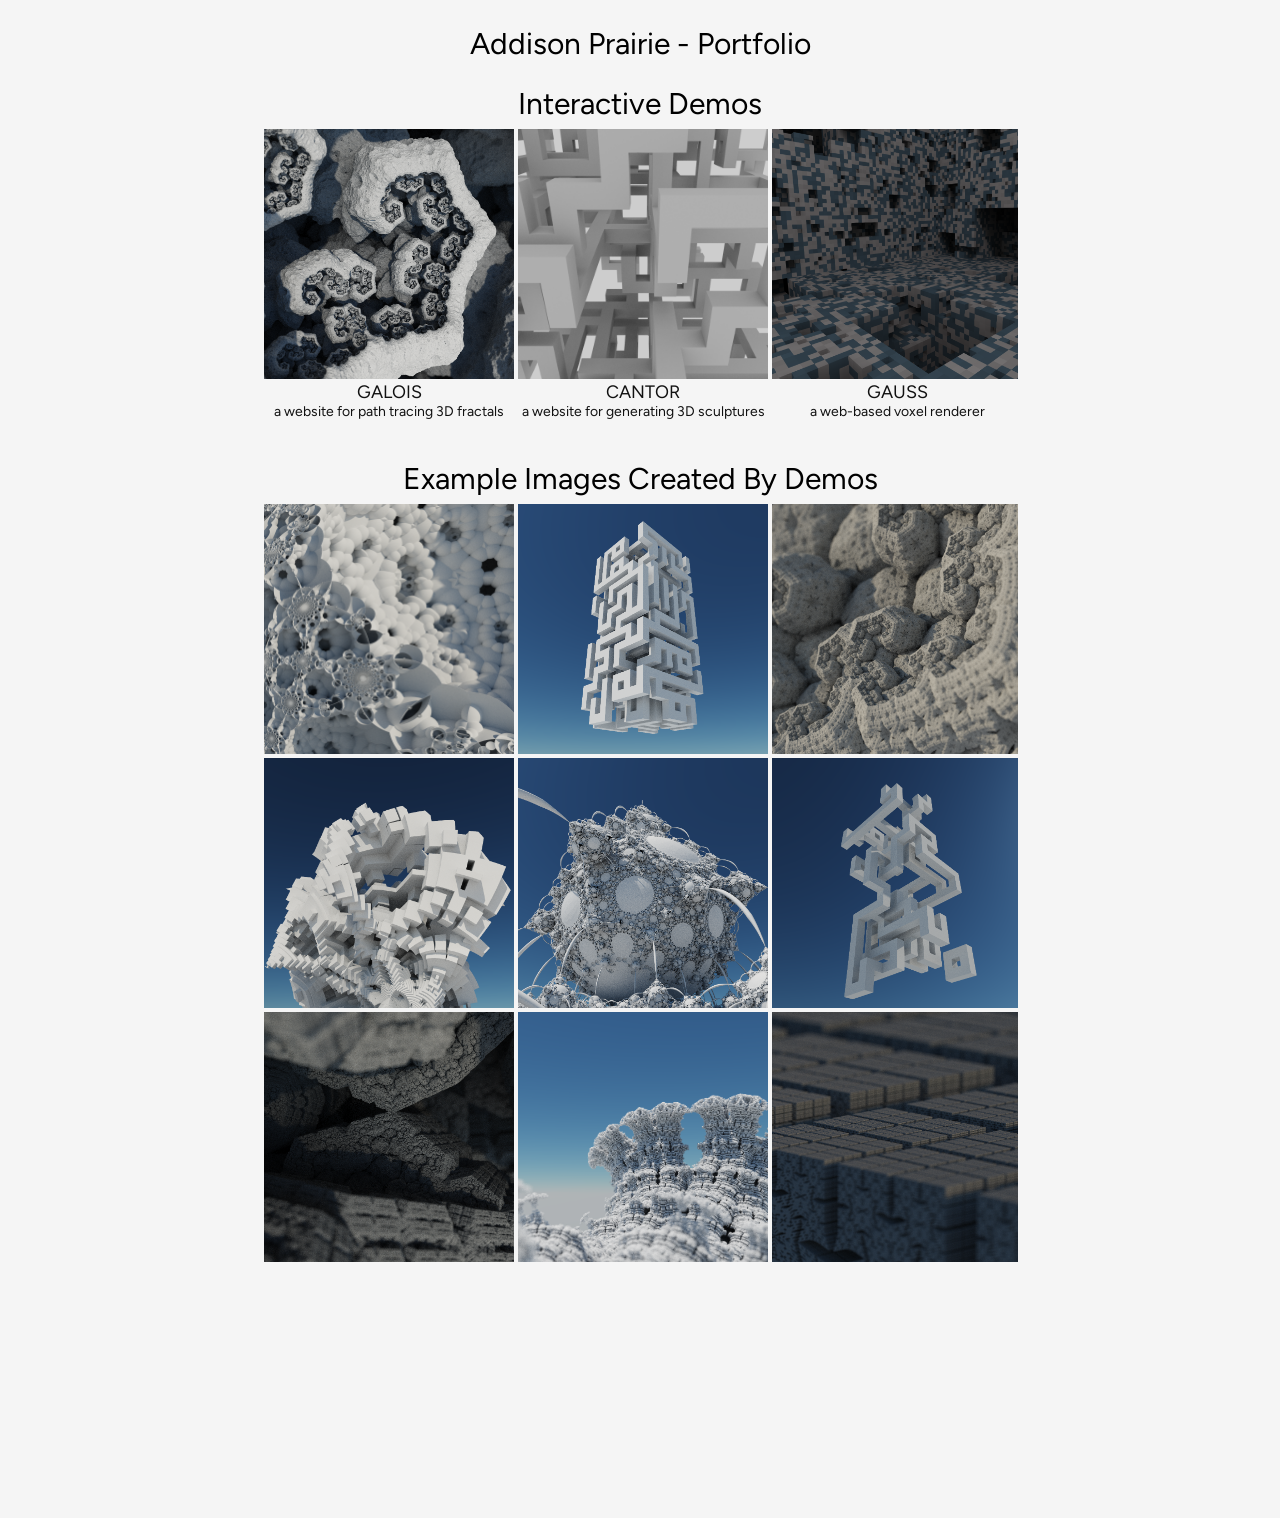
<file: index.html>
<html>
    <head>
        <script src="home.js"></script>
        <link rel="stylesheet" href="https://fonts.googleapis.com/css?family=Figtree">
        <title>Home - Addison Prairie </title>
        <style>
            body {
                padding: 0px;
                margin: 0px;
                font-family: "Figtree";
                background-color: whitesmoke;
            }
            .header {
                width: 100%;
                height: 100px;
                padding: 0px;
                margin: 0px;
                background-color: red;
            }
            .article {
                margin: 2px 2px;
                -webkit-filter: brightness(100%);
                overflow: hidden;
                transform-origin: .5 .5;
                -webkit-transition: all .5s ease;
                -moz-transition: all .5s ease;
                -o-transition: all .5s ease;
                -ms-transition: all .5s ease;
                transition: all .5s ease;
                width: 250px;
                height: 250px;
                z-index: 0;
            }
            .article > img {
                width: 250px;
                height: 250px;
                overflow: hidden;
                transform-origin: .5 .5;
                -webkit-transition: all .3s ease;
                -moz-transition: all .3s ease;
                -o-transition: all .3s ease;
                -ms-transition: all .3s ease;
                transition: all .3s ease;
                z-index: 0;
            }
            .article:hover > img {
                transform: scale(1.1);
                -webkit-filter: brightness(60%);
            }
            .article > div {
                font-size: 20px;
                padding: 0;
                margin: 0;
                z-index: 2;
                position: absolute;
                top: 50%;
                left: 50%;
                transform: translate(-50%, -50%);
                color: white;
                display: none;
            }
            .article:hover div {
                display: inline;
                cursor: context-menu;
            }

            .article > div > .Title {
                text-align: center;
                margin: 0px;
                padding: 0px;
                font-size: 40px;

            }
            .article > div > .Desc {
                text-align: center;
                margin: 0px;
                padding: 0px;
                font-size: 18px;
                /*delete to fix*/ display: none;
            }
            .gallery {
                margin: 2px 2px;
                -webkit-filter: brightness(100%);
                overflow: hidden;
                transform-origin: .5 .5;
                -webkit-transition: all .5s ease;
                -moz-transition: all .5s ease;
                -o-transition: all .5s ease;
                -ms-transition: all .5s ease;
                transition: all .5s ease;
                width: 250px;
                height: 250px;
                z-index: 0;
            }
            .gallery > img {
                width: 250px;
                height: 250px;
                overflow: hidden;
                transform-origin: .5 .5;
                -webkit-transition: all .3s ease;
                -moz-transition: all .3s ease;
                -o-transition: all .3s ease;
                -ms-transition: all .3s ease;
                transition: all .3s ease;
                z-index: 0;
            }
            .gallery:hover > img {
                transform: scale(1.03);
                -webkit-filter: brightness(90%);
            }
        </style>
    </head>
    <body>
        <div style="width: 100%; height: 50px;">
            <p style="text-align: center; font-size: 30px;  margin: 25px auto">Addison Prairie - Portfolio</p>
        </div>
        <div style="margin: 10px auto 5px auto; width: 756; padding: 0px 0px 0px 0px">
            <p style="padding: 0px; margin: 0px; font-size: 30px; text-align: center;">Interactive Demos</p>
        </div>
        <div style="margin: 0px auto 0px auto; width: 756; display: grid; grid-template-columns: auto auto auto; gap: 0px; overflow: hidden;">
            <a class="article" href="/sdf/sdf.html">
                <div>
                    <p class="Title">
                        GALOIS
                    </p>
                    <p class="Desc">
                        a site for path tracing 3D fractals
                    </p>
                </div>
                <image src="/source/spiral1.png" data-speed="2500" data-values="spiral1.png;cracks.png;brocolli.png"></image>
            </a>
            <a class="article" href="wfc/wfc.html">
                <div>
                    <p class="Title">
                        CANTOR
                    </p>
                    <p class="Desc">
                        a site for generating 3D sculptures
                    </p>
                </div>
                <image src="/source/pipes1.png" data-speed="2500" data-values="spiral1.png;cracks.png;brocolli.png"></image>
            </a>
            <a class="article" href="vox/vox.html">
                <div>
                    <p class="Title">
                        GAUSS
                    </p>
                    <p class="Desc">
                        a web-based voxel renderer
                    </p>
                </div>
                <image src="/source/vox3.png" data-speed="2500" data-values="spiral1.png;cracks.png;brocolli.png"></image>
            </a>
            <a href="sdf/sdf.html" style="text-decoration: none;">
                <div>
                    <p style="color: #111111; text-align: center; font-size: 18px; margin: 0px">
                        GALOIS
                    </p>
                    <p style="color: #111111; text-align: center; font-size: 14px; margin: 0px">
                        a website for path tracing 3D fractals
                    </p>
                </div>
            </a>
            <a href="wfc/wfc.html" style="text-decoration: none;">
                <div>
                    <p style="color: #111111; text-align: center; font-size: 18px; margin: 0px">
                        CANTOR
                    </p>
                    <p style="color: #111111; text-align: center; font-size: 14px; margin: 0px">
                        a website for generating 3D sculptures
                    </p>
                </div>
            </a>
            <a href="vox/vox.html" style="text-decoration: none;">
                <div>
                    <p style="color: #111111; text-align: center; font-size: 18px; margin: 0px">
                        GAUSS
                    </p>
                    <p style="color: #111111; text-align: center; font-size: 14px; margin: 0px">
                        a web-based voxel renderer
                    </p>
                </div>
            </a>
            
        </div>
        <div style="width: 100%; height: 30px"></div>
        <div style="margin: 10px auto 5px auto; width: 750px">
            <p style="padding: 0px; margin: 0px; font-size: 30px; text-align: center;">Example Images Created By Demos</p>
        </div>
        <div style="margin: 0px auto 0px auto; width: 756; display: grid; grid-template-columns: auto auto auto; gap: 0px; overflow: hidden; gap: 0px;">
            <div class="gallery">
                <image src="/source/circle1.png" data-speed="2500" data-values="spiral1.png;cracks.png;brocolli.png"></image>
            </div>
            <div class="gallery">
                <image src="/source/wfc-88160.png" data-speed="2500" data-values="spiral1.png;cracks.png;brocolli.png"></image>
            </div>
            <div class="gallery">
                <image src="/source/cloth1.png" data-speed="2500" data-values="spiral1.png;cracks.png;brocolli.png"></image>
            </div>
            <div class="gallery">
                <image src="/source/cubes1.png" data-speed="2500" data-values="spiral1.png;cracks.png;brocolli.png"></image>
            </div>
            <div class="gallery">
                <image src="/source/spudssquare1.png" data-speed="2500" data-values="spiral1.png;cracks.png;brocolli.png"></image>
            </div>
            <div class="gallery">
                <image src="/source/wfc-8816.9.png" data-speed="2500" data-values="spiral1.png;cracks.png;brocolli.png"></image>
            </div>
            <div class="gallery">
                <image src="/source/pyramid2.png" data-speed="2500" data-values="spiral1.png;cracks.png;brocolli.png"></image>
            </div>
            <div class="gallery">
                <image src="/source/toes1.png" data-speed="2500" data-values="spiral1.png;cracks.png;brocolli.png"></image>
            </div>
            <div class="gallery">
                <image src="/source/squares1.png" data-speed="2500" data-values="spiral1.png;cracks.png;brocolli.png"></image>
            </div>
            <div class="gallery">
            </div>
            <div class="gallery">
            </div>
        </div>
    </body>
</html>
</file>
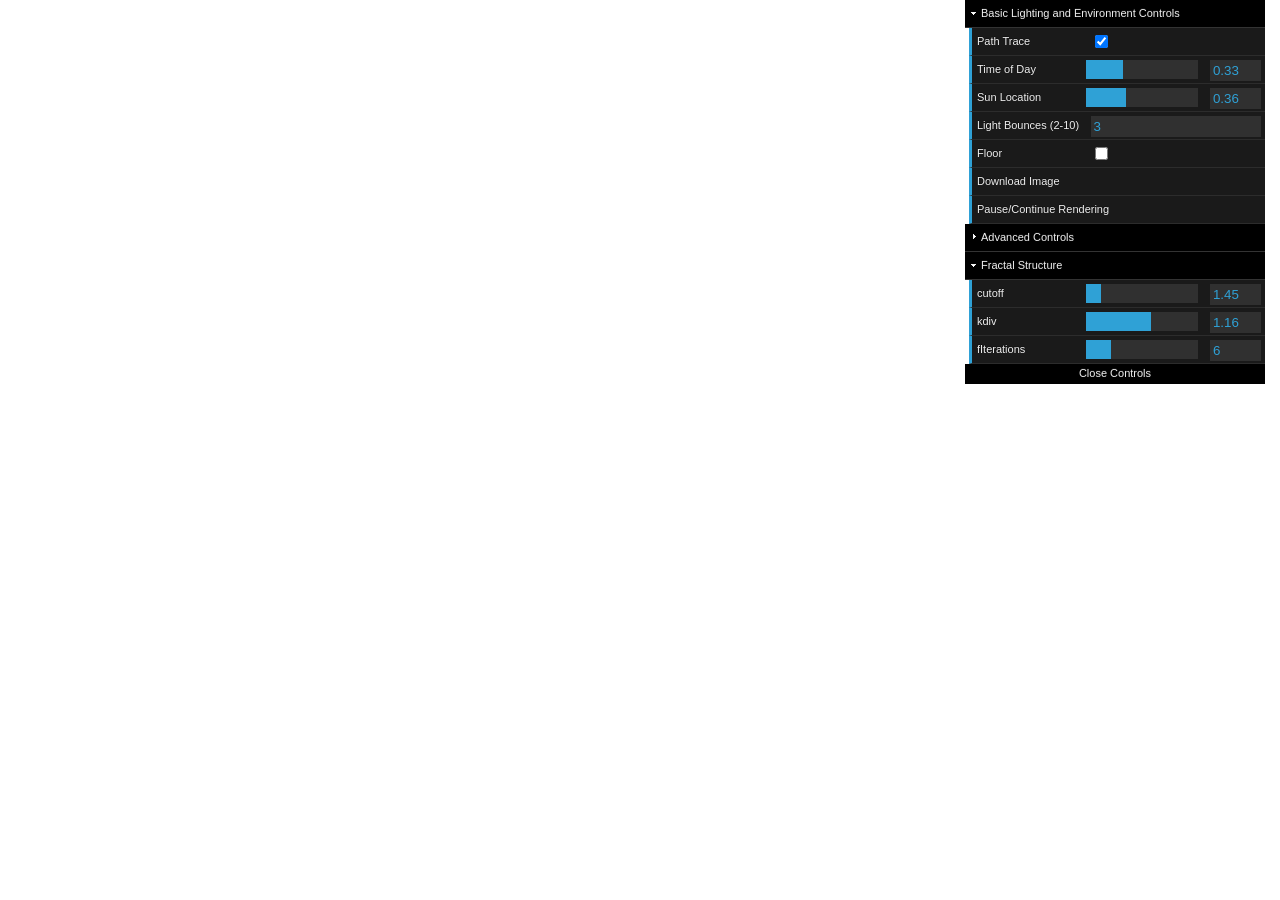
<file: sdf/demo/index.html>
<html>
    <head>
        <meta http-equiv="origin-trial" content="AprS44Sw1TUbB3Fj7lKu9VBlmNlZvuigaauVzcaB0FQr9iosAr54Z/6ngIeNgPBnXgLb1GaheZRSNlaiGm82vgAAAABpeyJvcmlnaW4iOiJodHRwczovL3d3dy5hZGRpc29ucHJhaXJpZS5jb206NDQzIiwiZmVhdHVyZSI6IldlYkdQVSIsImV4cGlyeSI6MTY3NTIwOTU5OSwiaXNTdWJkb21haW4iOnRydWV9">
        <script src="scripts/DAT/dat.gui.min.js"></script>
        <script src="scripts/codemirror/codemirror.js"></script>
        <script src="scripts/codemirror/simple.js"></script>
        <script src="scripts/codemirror/wgsl.js"></script>
        <script src="scripts/input/input.js"></script>
        <script src="scripts/canvas/canvas.js"></script>
        <script src="scripts/gpu/gpu.js"></script>
        <script src="scripts/main.js"></script>
        <link rel="stylesheet" href="codemirror.css" />
        <style>
            body {
                background-color: white;
                margin: 0px;
                z-index: 0;
            }
            canvas {
                width: 100%;
                height: 100%;
                margin: 0px;
                z-index: -1;
            }
            .modal {
                left: 0;
                top: 0;
                position: fixed;
                width: 100%;
                height: 100%;
                z-index: 0;
                background-color: rgba(0, 0, 0, .4);
            }
            #code {
                width: 60%;
                height: 90%;
                position: absolute;
                top: 50%;
                left: 50%;
                
                -ms-transform: translate(-50%, -50%);
                transform: translate(-50%, -50%);   
            }
            .depth {
                position: absolute;
                left: 0;
                top: 0;
                background-color: white;
                z-index: 2;
                margin: 0;
                padding: 0;
            }
            
        </style>
    </head>
    <body>
        <canvas id="canvas"></canvas>
        <p class="depth"></p>
        <div class="modal">
            <div id="code">
            </div>
        </div>
    </body>
</html>
</file>
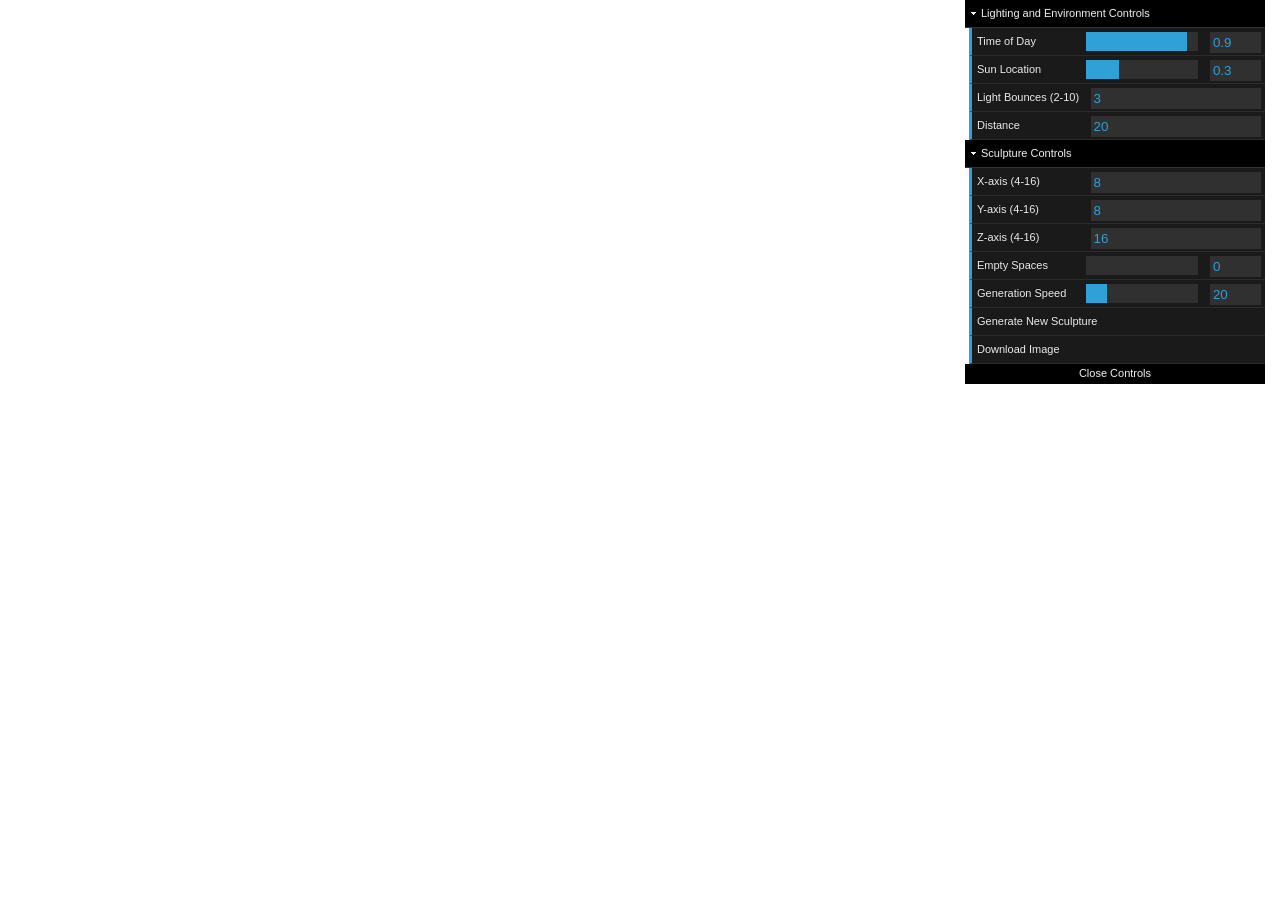
<file: wfc/demo/index.html>
<html>
    <head>
        <meta http-equiv="origin-trial" content="AprS44Sw1TUbB3Fj7lKu9VBlmNlZvuigaauVzcaB0FQr9iosAr54Z/6ngIeNgPBnXgLb1GaheZRSNlaiGm82vgAAAABpeyJvcmlnaW4iOiJodHRwczovL3d3dy5hZGRpc29ucHJhaXJpZS5jb206NDQzIiwiZmVhdHVyZSI6IldlYkdQVSIsImV4cGlyeSI6MTY3NTIwOTU5OSwiaXNTdWJkb21haW4iOnRydWV9">
        <script src="scripts/DAT/dat.gui.min.js"></script>
        <script src="scripts/input/input.js"></script>
        <script src="scripts/canvas/canvas.js"></script>
        <script src="scripts/gpu/gpu.js"></script>
        <script src="scripts/main.js"></script>
        <style>
            body {
                background-color: white;
                margin: 0px;
                z-index: 0;
            }
            canvas {
                width: 100%;
                height: 100%;
                margin: 0px;
                z-index: -1;
            }
            .modal {
                left: 0;
                top: 0;
                position: fixed;
                width: 100%;
                height: 100%;
                z-index: 0;
                background-color: rgba(0, 0, 0, .4);
            }
            #code {
                width: 60%;
                height: 90%;
                position: absolute;
                top: 50%;
                left: 50%;
                
                -ms-transform: translate(-50%, -50%);
                transform: translate(-50%, -50%);   
            }
            .depth {
                position: absolute;
                left: 0;
                top: 0;
                background-color: white;
                z-index: 2;
                margin: 0;
                padding: 0;
            }
            
        </style>
    </head>
    <body>
        <canvas id="canvas"></canvas>
    </body>
</html>
</file>
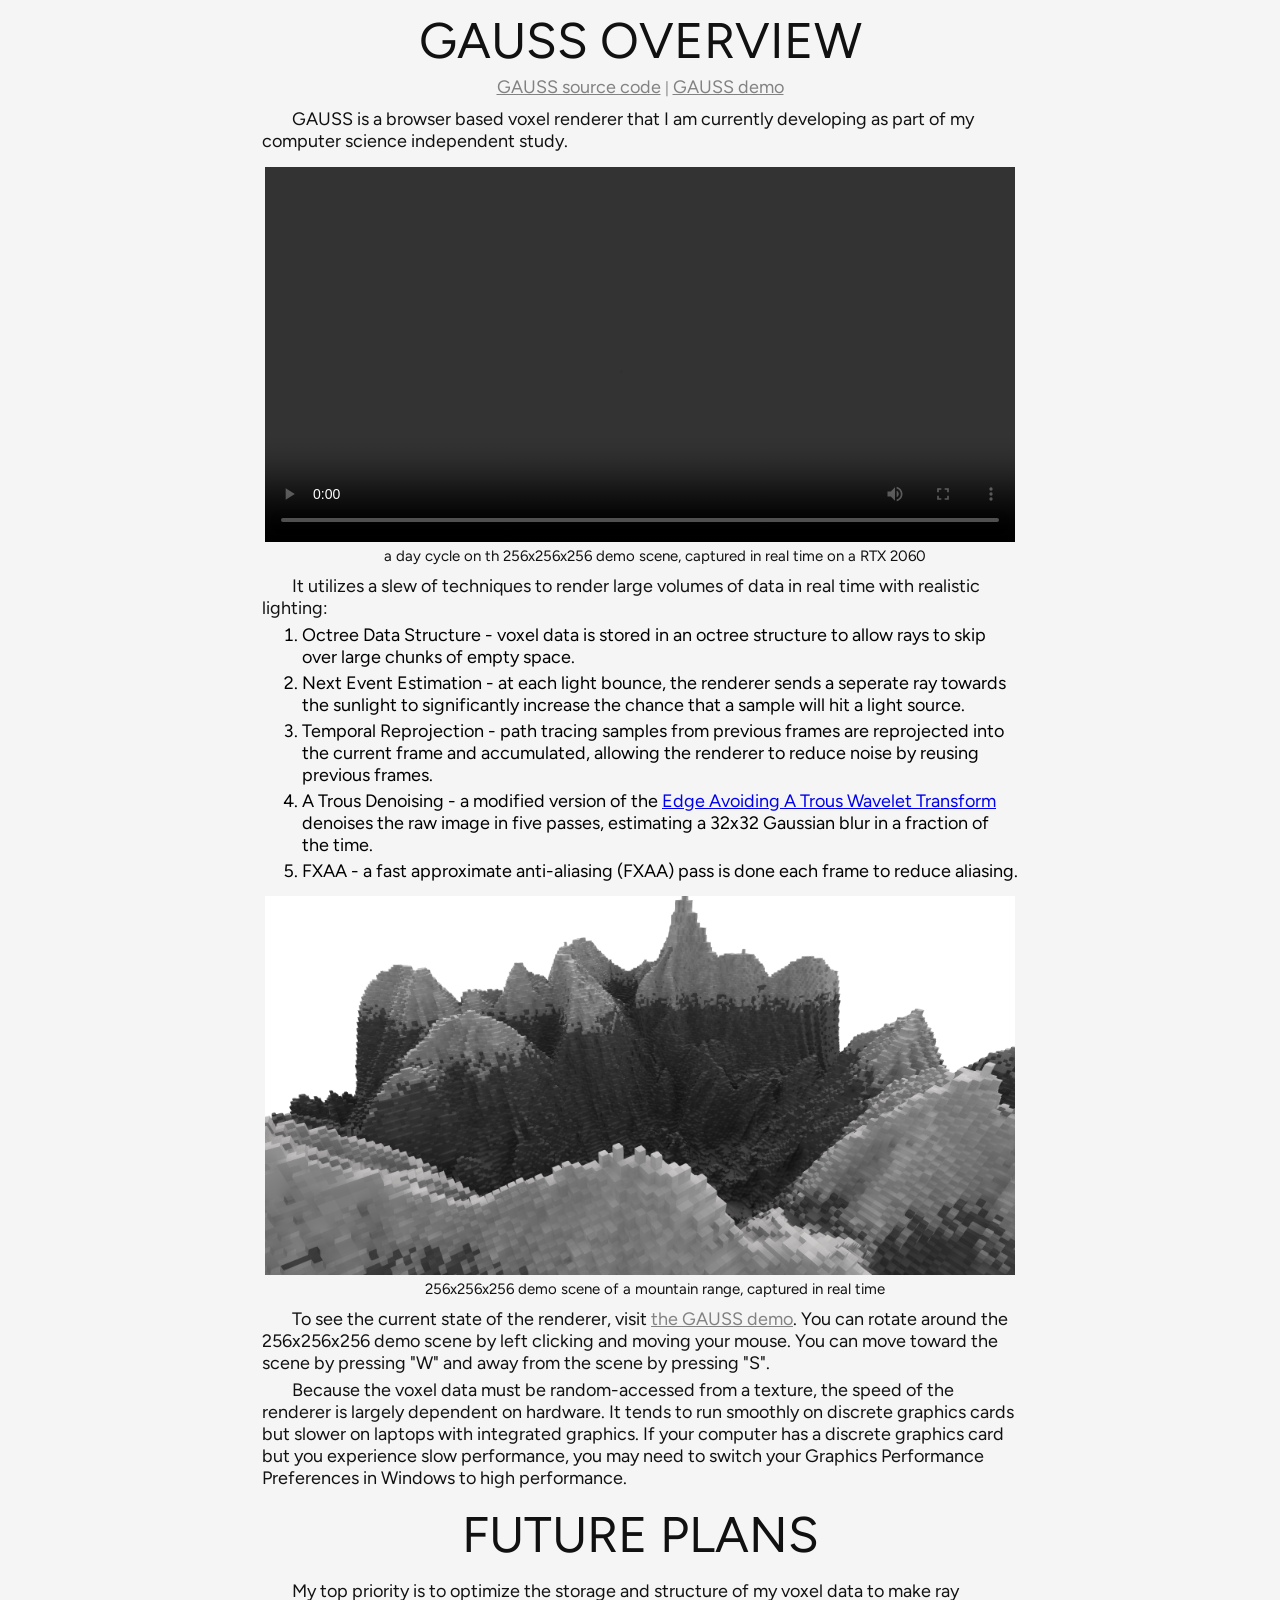
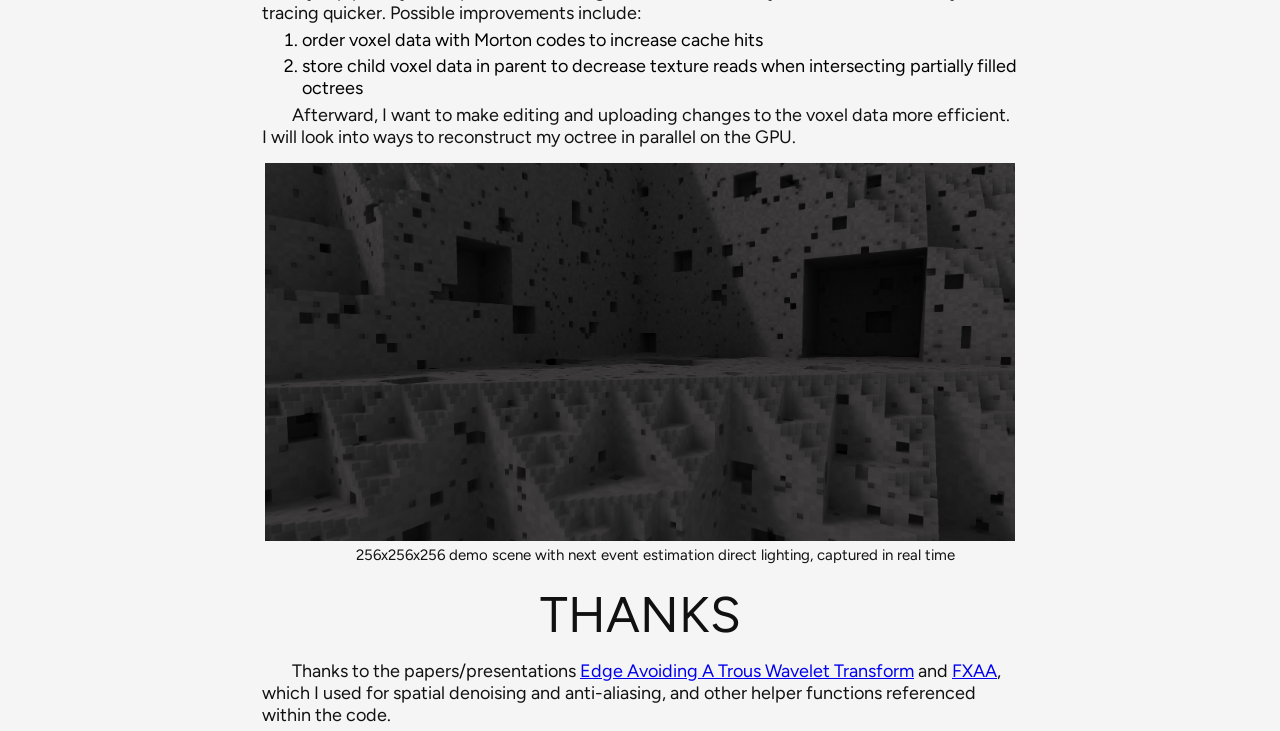
<file: vox/vox.html>
<html>
    <head>
        <link rel="stylesheet" href="https://fonts.googleapis.com/css?family=Figtree">
        <title>GAUSS - Addison Prairie </title>
        <style>
            body {
                padding: 0px;
                margin: 0px;
                font-family: "Figtree";
                background-color: whitesmoke;
            }
            p {
                padding: 0px;
                margin: 5px 0px;
                font-size: 18px;
                text-indent: 30px;
                color: #111111;
            }
            .comment {
                text-align: center;
                font-size: 15px;
                margin: 4px 0px 10px 0px;
            }

            .step-name {
                text-indent: 0px;
                font-size: 30px;
                margin: 10px 0px;
                text-align: center;
            }

            .step-description {
                font-size: 18px;
            }
            ol, ul {
                font-size: 18px;
            }
            li {
                margin: 4px 0px;
            }
            .code {

                background-color: rgb(216, 216, 216);
                margin: 10px;
                padding: 10px;
            }
            a {
                font-size: 18px;
            }
        </style>
    </head>
    <body>
        <div style="margin: 10px auto 5px auto; width: 756px">
            <p style="padding: 0px; margin: 0px; font-size: 50px; text-align: center; color: #111111; text-indent: 0px">GAUSS OVERVIEW</p>
            <div style="height: 5px; width: 75px"></div>
            <p style="color: #828282; padding: 0px; margin: 0px; font-size: 15px; text-align: center; text-indent: 0px">
            <a href="https://github.com/AddisonPrairie/AddisonPrairie/tree/main/vox/demo" style="color: #828282">GAUSS source code</a> | <a href="/vox/demo/index.html" style="color: #828282">GAUSS demo</a></p>
            <div style="height: 5px; width: 75px"></div>
            
            <p>
                GAUSS is a browser based voxel renderer that I am currently developing as part of my computer science independent study.
            </p>

            <video width="750px" preload="auto" loop="true" autoplay="true" controls style="margin: 10px 3px 1px 3px; padding: 0px">
                <source src="/videos/voxdaycycle.mp4" type="video/mp4">
            </video>
            <p class="comment">a day cycle on th 256x256x256 demo scene, captured in real time on a RTX 2060</p>

            
            <p>
                It utilizes a slew of techniques to render large volumes of data in real time with realistic lighting:
            </p>

            <ul style="margin: 0px; list-style-type: bullet">
                <li>Octree Data Structure - voxel data is stored in an octree structure to allow rays to skip over large chunks of empty space.</li>
                <li>Next Event Estimation - at each light bounce, the renderer sends a seperate ray towards the sunlight to significantly increase the chance that a sample will hit a light source.</li>
                <li>Temporal Reprojection - path tracing samples from previous frames are reprojected into the current frame and accumulated, allowing the renderer to reduce noise by reusing previous frames.</li>
                <li>A Trous Denoising - a modified version of the <a href="https://jo.dreggn.org/home/2010_atrous.pdf">Edge Avoiding A Trous Wavelet Transform</a> denoises the raw image in five passes, estimating a 32x32 Gaussian blur in a fraction of the time.</li>
                <li>FXAA - a fast approximate anti-aliasing (FXAA) pass is done each frame to reduce aliasing.</li>
            </ul>

            <image width="750px" style="margin: 10px 3px 1px 3px; padding: 0px" src="/source/mountainvox1.png"></image>
            <p class="comment">256x256x256 demo scene of a mountain range, captured in real time</p>
            
            <p>
                To see the current state of the renderer, visit <a href="/vox/demo/index.html" style="color: #828282">the GAUSS demo</a>. You can rotate around the 256x256x256 demo scene by left clicking and moving your mouse. You can move toward the scene by pressing "W" and away from the scene by pressing "S". 
            </p>
            <p> 
                Because the voxel data must be random-accessed from a texture, the speed of the renderer is largely dependent on hardware. It tends to run smoothly on discrete graphics cards but slower on laptops with integrated graphics. If your computer has a discrete graphics card but you experience slow performance, you may need to switch your Graphics Performance Preferences in Windows to high performance.
            </p>


            <div style="width: 100%; height: 10px"></div> 

            <p style="padding: 0px; margin: 0px; font-size: 50px; text-align: center; color: #111111; text-indent: 0px">FUTURE PLANS</p>
    
            <div style="width: 100%; height: 10px"></div>

            <p>
                My top priority is to optimize the storage and structure of my voxel data to make ray tracing quicker. Possible improvements include:
            </p>

            <ul style="margin: 0px; list-style-type: bullet">
                <li>order voxel data with Morton codes to increase cache hits</li>
                <li>store child voxel data in parent to decrease texture reads when intersecting partially filled octrees</li>
            </ul>

            <p>
                Afterward, I want to make editing and uploading changes to the voxel data more efficient. I will look into ways to reconstruct my octree in parallel on the GPU.
            </p>

            
            <image width="750px" style="margin: 10px 3px 1px 3px; padding: 0px" src="/source/sierpenskivox1.png"></image>
            <p class="comment">256x256x256 demo scene with next event estimation direct lighting, captured in real time</p>

        <div style="width: 100%; height: 10px"></div> 

        <p style="padding: 0px; margin: 0px; font-size: 50px; text-align: center; color: #111111; text-indent: 0px">THANKS</p>

        <div style="width: 100%; height: 10px"></div>

        <p style="font-size: 18px">
            Thanks to the papers/presentations <a href="https://jo.dreggn.org/home/2010_atrous.pdf">Edge Avoiding A Trous Wavelet Transform</a> and <a href="https://developer.download.nvidia.com/assets/gamedev/files/sdk/11/FXAA_WhitePaper.pdf">FXAA</a>, which I used for spatial denoising and anti-aliasing, and other helper functions referenced within the code.
        </p>

        </div>
    </body>
</html>
</file>
<file: sdf/demo/codemirror.css>
/* BASICS */

.CodeMirror {
    /* Set height, width, borders, and global font properties here */
    font-family: monospace;
    height: 100%;
    color: rgb(255, 254, 254);
    direction: ltr;
  }
  
  /* PADDING */
  
  .CodeMirror-lines {
    padding: 4px 0; /* Vertical padding around content */
  }
  .CodeMirror pre.CodeMirror-line,
  .CodeMirror pre.CodeMirror-line-like {
    padding: 0 4px; /* Horizontal padding of content */
  }
  
  .CodeMirror-scrollbar-filler, .CodeMirror-gutter-filler {
    background-color: white; /* The little square between H and V scrollbars */
  }
  
  /* GUTTER */
  
  .CodeMirror-gutters {
    /*border-right: 1px solid #ddd; THIS HAS BEEN CHANGED!!*/
    padding-right: 10px;
    background-color: black;
    white-space: nowrap;
  }
  
  .CodeMirror-linenumber {
    padding: 0 3px 0 5px;
    min-width: 20px;
    text-align: right;
    color: #999;
    white-space: nowrap;
  }
  
  .CodeMirror-guttermarker { color: black; }
  .CodeMirror-guttermarker-subtle { color: #999; }
  
  /* CURSOR */
  
  .CodeMirror-cursor {
    border-left: 1px solid rgb(236, 232, 232);
    border-right: none;
    width: 0;
  }
  /* Shown when moving in bi-directional text */
  .CodeMirror div.CodeMirror-secondarycursor {
    border-left: 1px solid silver;
  }
  .cm-fat-cursor .CodeMirror-cursor {
    width: auto;
    border: 0 !important;
    background: #7e7;
  }
  .cm-fat-cursor div.CodeMirror-cursors {
    z-index: 1;
  }
  .cm-fat-cursor-mark {
    background-color: rgba(20, 255, 20, 0.5);
    -webkit-animation: blink 1.06s steps(1) infinite;
    -moz-animation: blink 1.06s steps(1) infinite;
    animation: blink 1.06s steps(1) infinite;
  }
  .cm-animate-fat-cursor {
    width: auto;
    border: 0;
    -webkit-animation: blink 1.06s steps(1) infinite;
    -moz-animation: blink 1.06s steps(1) infinite;
    animation: blink 1.06s steps(1) infinite;
    background-color: #7e7;
  }
  @-moz-keyframes blink {
    0% {}
    50% { background-color: transparent; }
    100% {}
  }
  @-webkit-keyframes blink {
    0% {}
    50% { background-color: transparent; }
    100% {}
  }
  @keyframes blink {
    0% {}
    50% { background-color: transparent; }
    100% {}
  }
  
  /* Can style cursor different in overwrite (non-insert) mode */
  
  .cm-tab { display: inline-block; text-decoration: inherit; }
  
  .CodeMirror-rulers {
    position: absolute;
    left: 0; right: 0; top: -50px; bottom: 0;
    overflow: hidden;
  }
  .CodeMirror-ruler {
    border-left: 1px solid #ccc;
    top: 0; bottom: 0;
    position: absolute;
  }
  
  /* DEFAULT THEME */

  
  .cm-s-default .cm-header {color: blue;}
  .cm-s-default .cm-quote {color: #090;}
  .cm-negative {color: #d44;}
  .cm-positive {color: #292;}
  .cm-header, .cm-strong {font-weight: bold;}
  .cm-em {font-style: italic;}
  .cm-link {text-decoration: underline;}
  .cm-strikethrough {text-decoration: line-through;}
  
  .cm-s-default .cm-keyword {color: #708;}
  .cm-s-default .cm-atom {color: #219;}
  .cm-s-default .cm-number {color: #164;}
  .cm-s-default .cm-def {color: #00f;}

  .cm-s-default .cm-variable-2 {color: #05a;}
  .cm-s-default .cm-variable-3, .cm-s-default .cm-type {color: #085;}
  .cm-s-default .cm-string {color: #a11;}
  .cm-s-default .cm-string-2 {color: #f50;}
  .cm-s-default .cm-meta {color: #555;}
  .cm-s-default .cm-qualifier {color: #555;}
  
  .cm-s-default .cm-bracket {color: #997;}
  .cm-s-default .cm-tag {color: #170;}
  .cm-s-default .cm-attribute {color: #00c;}
  .cm-s-default .cm-hr {color: #999;}
  .cm-s-default .cm-link {color: #00c;}

  .cm-s-default .cm-builtin {color: rgb(160, 41, 160);}
  .cm-s-default .cm-function {color: rgb(180, 127, 46);}
  .cm-s-default .cm-type {color: rgb(39, 95, 180);}
  .cm-s-default .cm-literal {color: lightgreen;}
  .cm-s-default .cm-comment {color: green;}
  .cm-s-default .cm-variable {color: rgb(98, 148, 255);}
  
  .cm-s-default .cm-error {color: #f00;}
  .cm-invalidchar {color: #f00;}
  
  .CodeMirror-composing { border-bottom: 2px solid; }
  
  /* Default styles for common addons */
  
  div.CodeMirror span.CodeMirror-matchingbracket {color: #0b0;}
  div.CodeMirror span.CodeMirror-nonmatchingbracket {color: #a22;}
  .CodeMirror-matchingtag { background: rgba(255, 150, 0, .3); }
  .CodeMirror-activeline-background {background: #e8f2ff;}
  
  /* STOP */
  
  /* The rest of this file contains styles related to the mechanics of
     the editor. You probably shouldn't touch them. */
  
  .CodeMirror {
    position: relative;
    overflow: hidden;
    background: white;
    /*height: 100px;*/
  }
  
  .CodeMirror-scroll {
    overflow: scroll !important; /* Things will break if this is overridden */
    /* 50px is the magic margin used to hide the element's real scrollbars */
    /* See overflow: hidden in .CodeMirror */
    margin-bottom: -50px; margin-right: -50px;
    padding-bottom: 50px;
    height: 100%;
    outline: none; /* Prevent dragging from highlighting the element */
    position: relative;
  }
  .CodeMirror-sizer {
    position: relative;
    border-right: 50px solid transparent;
  }
  
  /* The fake, visible scrollbars. Used to force redraw during scrolling
     before actual scrolling happens, thus preventing shaking and
     flickering artifacts. */
  .CodeMirror-vscrollbar, .CodeMirror-hscrollbar, .CodeMirror-scrollbar-filler, .CodeMirror-gutter-filler {
    position: absolute;
    z-index: 6;
    display: none;
    outline: none;
  }
  .CodeMirror-vscrollbar {
    right: 0; top: 0;
    overflow-x: hidden;
    overflow-y: scroll;
  }
  .CodeMirror-hscrollbar {
    bottom: 0; left: 0;
    overflow-y: hidden;
    overflow-x: scroll;
  }
  .CodeMirror-scrollbar-filler {
    right: 0; bottom: 0;
  }
  .CodeMirror-gutter-filler {
    left: 0; bottom: 0;
  }
  
  .CodeMirror-gutters {
    position: absolute; left: 0; top: 0;
    min-height: 100%;
    z-index: 3;
  }
  .CodeMirror-gutter {
    white-space: normal;
    height: 100%;
    display: inline-block;
    vertical-align: top;
    margin-bottom: -50px;
  }
  .CodeMirror-gutter-wrapper {
    position: absolute;
    z-index: 4;
    background: none !important;
    border: none !important;
  }
  .CodeMirror-gutter-background {
    position: absolute;
    top: 0; bottom: 0;
    z-index: 4;
  }
  .CodeMirror-gutter-elt {
    position: absolute;
    cursor: default;
    z-index: 4;
  }
  .CodeMirror-gutter-wrapper ::selection { background-color: transparent }
  .CodeMirror-gutter-wrapper ::-moz-selection { background-color: transparent }
  
  .CodeMirror-lines {
    cursor: text;
    min-height: 1px; /* prevents collapsing before first draw */
  }
  .CodeMirror pre.CodeMirror-line,
  .CodeMirror pre.CodeMirror-line-like {
    /* Reset some styles that the rest of the page might have set */
    -moz-border-radius: 0; -webkit-border-radius: 0; border-radius: 0;
    border-width: 0;
    background: transparent;
    font-family: inherit;
    font-size: inherit;
    margin: 0;
    white-space: pre;
    word-wrap: normal;
    line-height: inherit;
    color: inherit;
    z-index: 2;
    position: relative;
    overflow: visible;
    -webkit-tap-highlight-color: transparent;
    -webkit-font-variant-ligatures: contextual;
    font-variant-ligatures: contextual;
  }
  .CodeMirror-wrap pre.CodeMirror-line,
  .CodeMirror-wrap pre.CodeMirror-line-like {
    word-wrap: break-word;
    white-space: pre-wrap;
    word-break: normal;
  }
  
  .CodeMirror-linebackground {
    position: absolute;
    left: 0; right: 0; top: 0; bottom: 0;
    z-index: 0;
  }
  
  .CodeMirror-linewidget {
    position: relative;
    z-index: 2;
    padding: 0.1px; /* Force widget margins to stay inside of the container */
  }
  
  .CodeMirror-rtl pre { direction: rtl; }
  
  .CodeMirror-code {
    outline: none;
  }
  
  /* Force content-box sizing for the elements where we expect it */
  .CodeMirror-scroll,
  .CodeMirror-sizer,
  .CodeMirror-gutter,
  .CodeMirror-gutters,
  .CodeMirror-linenumber {
    background: rgb(36, 34, 34);
    -moz-box-sizing: content-box;
    box-sizing: content-box;
  }
  
  .CodeMirror-measure {
    position: absolute;
    width: 100%;
    height: 0;
    overflow: hidden;
    visibility: hidden;
  }
  
  .CodeMirror-cursor {
    position: absolute;
    pointer-events: none;
  }
  .CodeMirror-measure pre { position: static; }
  
  div.CodeMirror-cursors {
    visibility: hidden;
    position: relative;
    z-index: 3;
  }
  div.CodeMirror-dragcursors {
    visibility: visible;
  }
  
  .CodeMirror-focused div.CodeMirror-cursors {
    visibility: visible;
  }
  
  .CodeMirror-selected { background: #d9d9d9; }
  .CodeMirror-focused .CodeMirror-selected { background: #d7d4f0; }
  .CodeMirror-crosshair { cursor: crosshair; }
  .CodeMirror-line::selection, .CodeMirror-line > span::selection, .CodeMirror-line > span > span::selection { background: #d7d4f0; }
  .CodeMirror-line::-moz-selection, .CodeMirror-line > span::-moz-selection, .CodeMirror-line > span > span::-moz-selection { background: #d7d4f0; }
  
  .cm-searching {
    background-color: #ffa;
    background-color: rgba(0, 0, 0, 0.4);
  }
  
  /* Used to force a border model for a node */
  .cm-force-border { padding-right: .1px; }
  
  @media print {
    /* Hide the cursor when printing */
    .CodeMirror div.CodeMirror-cursors {
      visibility: hidden;
    }
  }
  
  /* See issue #2901 */
  .cm-tab-wrap-hack:after { content: ''; }
  
  /* Help users use markselection to safely style text background */
  span.CodeMirror-selectedtext { background: none; }
</file>
